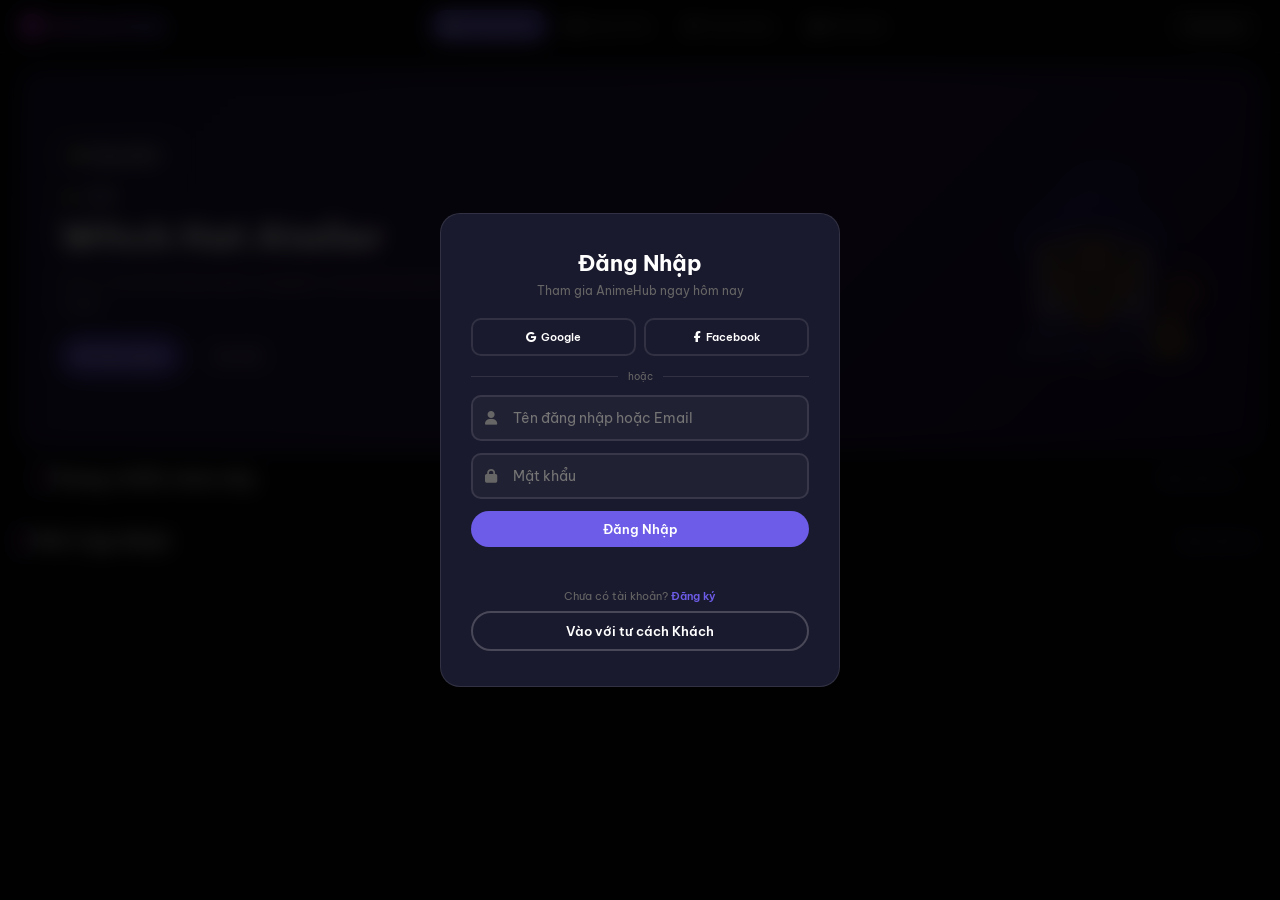
<file: index.html>
<!DOCTYPE html>
<html lang="vi">
<head>
    <meta charset="UTF-8">
    <meta name="viewport" content="width=device-width, initial-scale=1.0">
    <title>AnimeHub - Xem Phim Hoạt Hình</title>
    <link rel="stylesheet" href="https://cdnjs.cloudflare.com/ajax/libs/font-awesome/6.5.1/css/all.min.css">
    <link href="https://fonts.googleapis.com/css2?family=Be+Vietnam+Pro:wght@300;400;500;600;700;800;900&display=swap" rel="stylesheet">
    <style>
        :root {
            --bg: #0a0a0f;
            --card: #141420;
            --card2: #1a1a2e;
            --text: #ffffff;
            --text2: #aaaaaa;
            --text3: #666666;
            --accent: #6c5ce7;
            --accent2: #e040fb;
            --gold: #ffd700;
            --danger: #e74c3c;
            --success: #2ecc71;
            --radius: 12px;
            --radius2: 20px;
            --trans: all 0.3s ease;
        }

        * { margin: 0; padding: 0; box-sizing: border-box; }

        body {
            font-family: 'Be Vietnam Pro', sans-serif;
            background: var(--bg);
            color: var(--text);
            min-height: 100vh;
            -webkit-font-smoothing: antialiased;
        }

        ::-webkit-scrollbar { width: 4px; }
        ::-webkit-scrollbar-track { background: transparent; }
        ::-webkit-scrollbar-thumb { background: var(--accent); border-radius: 10px; }

        /* ===== LOGIN OVERLAY ===== */
        .login-overlay {
            display: none;
            position: fixed;
            inset: 0;
            background: rgba(0,0,0,0.85);
            backdrop-filter: blur(10px);
            z-index: 9999;
            align-items: center;
            justify-content: center;
        }
        .login-overlay.active { display: flex; }

        .login-modal {
            background: var(--card2);
            border: 1px solid rgba(255,255,255,0.1);
            border-radius: var(--radius2);
            padding: 35px 30px;
            width: 400px;
            max-width: 90%;
            animation: popIn 0.3s ease;
        }
        @keyframes popIn { from { transform: scale(0.9); opacity: 0; } to { transform: scale(1); opacity: 1; } }

        .login-modal h2 { text-align: center; font-size: 22px; margin-bottom: 6px; }
        .login-modal .sub { text-align: center; font-size: 12px; color: var(--text3); margin-bottom: 20px; }

        .input-group {
            position: relative;
            margin-bottom: 12px;
        }
        .input-group i {
            position: absolute;
            left: 14px;
            top: 50%;
            transform: translateY(-50%);
            color: var(--text3);
            font-size: 14px;
            pointer-events: none;
        }
        .input-group input {
            width: 100%;
            padding: 12px 14px 12px 40px;
            border-radius: 10px;
            border: 2px solid rgba(255,255,255,0.1);
            background: rgba(255,255,255,0.03);
            color: var(--text);
            font-size: 14px;
            font-family: inherit;
            outline: none;
            transition: var(--trans);
        }
        .input-group input:focus { border-color: var(--accent); }

        .btn {
            display: inline-flex;
            align-items: center;
            justify-content: center;
            gap: 6px;
            padding: 10px 20px;
            border-radius: 25px;
            font-weight: 600;
            font-size: 13px;
            cursor: pointer;
            border: none;
            font-family: inherit;
            transition: var(--trans);
            color: #fff;
        }
        .btn-primary { background: var(--accent); }
        .btn-primary:hover { background: #7c6ff7; transform: translateY(-1px); }
        .btn-accent { background: linear-gradient(135deg, var(--accent2), var(--accent)); }
        .btn-accent:hover { transform: translateY(-1px); }
        .btn-outline { background: transparent; border: 2px solid rgba(255,255,255,0.2); }
        .btn-outline:hover { background: rgba(255,255,255,0.05); border-color: #fff; }
        .btn-sm { padding: 6px 14px; font-size: 11px; border-radius: 20px; }
        .btn-block { width: 100%; }
        .btn-danger { background: var(--danger); }

        .msg { text-align: center; min-height: 20px; margin-top: 10px; font-size: 12px; font-weight: 500; }
        .msg.error { color: var(--danger); }
        .msg.success { color: var(--success); }

        .switch-text { text-align: center; margin-top: 12px; font-size: 11px; color: var(--text3); }
        .switch-text a { color: var(--accent); cursor: pointer; text-decoration: none; font-weight: 600; }
        .switch-text a:hover { text-decoration: underline; }

        .social-row { display: flex; gap: 8px; margin-bottom: 14px; }
        .social-btn {
            flex: 1; padding: 10px; border-radius: 10px; border: 2px solid rgba(255,255,255,0.1);
            background: transparent; color: var(--text); font-weight: 600; font-size: 11px;
            cursor: pointer; transition: var(--trans); font-family: inherit;
            display: flex; align-items: center; justify-content: center; gap: 5px;
        }
        .social-btn:hover { background: rgba(255,255,255,0.05); }
        .social-btn.google:hover { border-color: #ea4335; }
        .social-btn.facebook:hover { border-color: #1877f2; }

        .divider { text-align: center; color: var(--text3); font-size: 10px; margin: 12px 0; display: flex; align-items: center; gap: 10px; }
        .divider::before, .divider::after { content: ''; flex: 1; height: 1px; background: rgba(255,255,255,0.1); }

        /* ===== NAVBAR ===== */
        .navbar {
            position: sticky; top: 0; z-index: 100;
            background: rgba(10,10,15,0.9); backdrop-filter: blur(20px);
            border-bottom: 1px solid rgba(255,255,255,0.06);
            padding: 0 20px;
        }
        .navbar-inner {
            max-width: 1400px; margin: 0 auto;
            display: flex; align-items: center; justify-content: space-between;
            padding: 10px 0; gap: 16px;
        }
        .logo {
            font-size: 22px; font-weight: 900;
            background: linear-gradient(135deg, var(--accent2), var(--accent));
            -webkit-background-clip: text; -webkit-text-fill-color: transparent;
            cursor: pointer; display: flex; align-items: center; gap: 6px;
        }
        .logo i { -webkit-text-fill-color: var(--accent2); font-size: 24px; }
        .nav-links { display: flex; gap: 2px; }
        .nav-link {
            padding: 8px 16px; border-radius: 25px; cursor: pointer;
            font-weight: 500; font-size: 13px; transition: var(--trans);
            color: var(--text2); border: none; background: none; font-family: inherit;
            display: flex; align-items: center; gap: 5px;
        }
        .nav-link:hover { color: #fff; background: rgba(255,255,255,0.04); }
        .nav-link.active { background: var(--accent); color: #fff; }
        .nav-right { display: flex; align-items: center; gap: 10px; position: relative; }
        .user-avatar {
            width: 34px; height: 34px; border-radius: 50%;
            background: linear-gradient(135deg, var(--accent2), var(--accent));
            display: flex; align-items: center; justify-content: center;
            font-size: 16px; cursor: pointer; overflow: hidden;
        }
        .user-avatar img { width: 100%; height: 100%; object-fit: cover; }
        
        /* Settings icon */
        .settings-icon-btn {
            width: 38px; height: 38px; border-radius: 10px; border: none;
            background: rgba(255,255,255,0.04); color: var(--text2);
            font-size: 16px; cursor: pointer; transition: var(--trans);
            display: flex; align-items: center; justify-content: center;
        }
        .settings-icon-btn:hover { background: rgba(255,255,255,0.08); color: #fff; }
        
        /* Dropdown menu */
        .dropdown-menu {
            display: none;
            position: absolute;
            right: 0;
            top: calc(100% + 8px);
            background: rgba(20,20,40,0.97);
            backdrop-filter: blur(30px);
            border: 1px solid rgba(255,255,255,0.1);
            border-radius: var(--radius);
            min-width: 180px;
            box-shadow: 0 10px 40px rgba(0,0,0,0.5);
            z-index: 200;
            padding: 8px 0;
            animation: popIn 0.2s ease;
        }
        .dropdown-menu.show { display: block; }
        .dropdown-header {
            padding: 8px 16px 6px;
            font-size: 9px;
            font-weight: 700;
            text-transform: uppercase;
            letter-spacing: 2px;
            color: var(--text3);
        }
        .dropdown-item {
            padding: 10px 16px;
            cursor: pointer;
            transition: var(--trans);
            color: var(--text2);
            font-size: 13px;
            display: flex;
            align-items: center;
            gap: 10px;
            border: none;
            background: none;
            width: 100%;
            text-align: left;
            font-family: inherit;
        }
        .dropdown-item:hover { background: rgba(255,255,255,0.04); color: #fff; }
        .dropdown-divider { height: 1px; background: rgba(255,255,255,0.06); margin: 4px 0; }

        /* ===== HERO BANNER ===== */
        .hero-banner {
            position: relative;
            background: linear-gradient(135deg, #1a1a3e 0%, #2d1b4e 50%, #1a0a2e 100%);
            border-radius: var(--radius2);
            overflow: hidden;
            margin: 16px 20px;
            display: flex;
            min-height: 380px;
        }
        .hero-banner .hero-left {
            flex: 1;
            padding: 40px;
            display: flex;
            flex-direction: column;
            justify-content: center;
            position: relative;
            z-index: 1;
        }
        .hero-banner .hero-badge {
            display: inline-flex;
            align-items: center;
            gap: 6px;
            background: rgba(255,255,255,0.1);
            backdrop-filter: blur(10px);
            padding: 6px 14px;
            border-radius: 25px;
            font-size: 12px;
            font-weight: 600;
            margin-bottom: 16px;
            width: fit-content;
        }
        .hero-banner .hero-badge i { color: var(--gold); }
        .hero-banner .hero-rating {
            display: flex;
            align-items: center;
            gap: 8px;
            font-size: 14px;
            margin-bottom: 8px;
        }
        .hero-banner .hero-rating .star { color: var(--gold); font-size: 18px; }
        .hero-banner .hero-title {
            font-size: 36px;
            font-weight: 900;
            margin-bottom: 12px;
            line-height: 1.2;
        }
        .hero-banner .hero-desc {
            font-size: 14px;
            color: var(--text2);
            line-height: 1.6;
            margin-bottom: 20px;
            max-width: 500px;
        }
        .hero-banner .hero-btns { display: flex; gap: 10px; flex-wrap: wrap; }
        .hero-banner .hero-right {
            flex: 1;
            position: relative;
            display: flex;
            align-items: center;
            justify-content: center;
            overflow: hidden;
        }
        .hero-banner .hero-emoji {
            font-size: 180px;
            position: absolute;
            right: 40px;
            opacity: 0.25;
            animation: float 3s ease-in-out infinite;
        }
        @keyframes float { 0%, 100% { transform: translateY(0); } 50% { transform: translateY(-10px); } }

        /* ===== SEASON SECTION ===== */
        .season-section { padding: 0 20px; margin-bottom: 24px; }
        .section-header {
            display: flex;
            align-items: center;
            justify-content: space-between;
            margin-bottom: 14px;
            padding: 0 20px;
        }
        .section-title {
            font-size: 20px;
            font-weight: 700;
            display: flex;
            align-items: center;
            gap: 8px;
        }
        .section-title::before {
            content: '';
            width: 4px;
            height: 22px;
            background: var(--accent2);
            border-radius: 2px;
        }
        .section-link { color: var(--accent); cursor: pointer; font-size: 13px; text-decoration: none; transition: var(--trans); }
        .section-link:hover { color: #fff; }

        /* ===== MOVIE GRID ===== */
        .movies-grid { display: grid; grid-template-columns: repeat(auto-fill, minmax(180px, 1fr)); gap: 14px; padding: 0 20px; margin-bottom: 24px; }
        .movie-card { background: var(--card); border-radius: var(--radius); overflow: hidden; cursor: pointer; transition: var(--trans); border: 1px solid rgba(255,255,255,0.04); }
        .movie-card:hover { transform: translateY(-6px); border-color: rgba(108,92,231,0.3); box-shadow: 0 15px 30px rgba(0,0,0,0.5); }
        .movie-poster { width: 100%; aspect-ratio: 2/3; background: linear-gradient(135deg, #1a1a3e, #2d1b4e); display: flex; align-items: center; justify-content: center; font-size: 50px; position: relative; }
        .movie-poster .play-icon { position: absolute; top: 50%; left: 50%; transform: translate(-50%, -50%) scale(0); width: 40px; height: 40px; border-radius: 50%; background: #fff; border: none; color: var(--accent); font-size: 14px; transition: var(--trans); display: flex; align-items: center; justify-content: center; }
        .movie-card:hover .play-icon { transform: translate(-50%, -50%) scale(1); }
        .movie-quality { position: absolute; top: 6px; right: 6px; background: var(--accent2); padding: 2px 7px; border-radius: 20px; font-size: 9px; font-weight: 700; }
        .movie-eps { position: absolute; bottom: 6px; left: 6px; background: rgba(0,0,0,0.7); padding: 2px 7px; border-radius: 20px; font-size: 9px; }
        .movie-info { padding: 10px 12px; }
        .movie-title { font-size: 13px; font-weight: 700; white-space: nowrap; overflow: hidden; text-overflow: ellipsis; }
        .movie-meta { font-size: 10px; color: var(--text3); margin-top: 2px; }
        .movie-tag { display: inline-block; padding: 2px 7px; border-radius: 20px; font-size: 9px; background: rgba(108,92,231,0.2); color: #a29bfe; margin-top: 4px; }

        /* ===== ADMIN ===== */
        .admin-grid { display: grid; grid-template-columns: repeat(auto-fit, minmax(300px, 1fr)); gap: 14px; padding: 0 20px; margin-bottom: 16px; }
        .admin-card { background: var(--card); border: 1px solid rgba(255,255,255,0.04); border-radius: var(--radius); padding: 18px; }
        .admin-card h3 { font-size: 15px; font-weight: 700; margin-bottom: 14px; padding-bottom: 10px; border-bottom: 1px solid rgba(255,255,255,0.06); display: flex; align-items: center; gap: 6px; }
        .form-label { display: block; margin-bottom: 4px; font-size: 10px; font-weight: 600; color: var(--text3); text-transform: uppercase; letter-spacing: 0.5px; }
        .form-input { width: 100%; padding: 9px 12px; border-radius: 8px; font-size: 12px; background: rgba(255,255,255,0.03); border: 2px solid rgba(255,255,255,0.08); color: #fff; font-family: inherit; outline: none; transition: var(--trans); margin-bottom: 8px; }
        .form-input:focus { border-color: var(--accent); }
        select.form-input option { background: #1a1a2e; color: #fff; }

        /* ===== TABLE ===== */
        .table-wrap { overflow-x: auto; }
        table { width: 100%; border-collapse: collapse; font-size: 11px; }
        th { padding: 8px; text-align: left; border-bottom: 2px solid rgba(255,255,255,0.06); font-size: 9px; text-transform: uppercase; letter-spacing: 1px; color: var(--text3); font-weight: 700; white-space: nowrap; }
        td { padding: 6px 8px; border-bottom: 1px solid rgba(255,255,255,0.04); }

        /* ===== PLAYER ===== */
        .player-frame { position: relative; padding-bottom: 56.25%; height: 0; overflow: hidden; border-radius: var(--radius); background: #000; margin: 0 20px 14px; }
        .player-frame iframe { position: absolute; top: 0; left: 0; width: 100%; height: 100%; border: none; border-radius: var(--radius); }
        .player-info { background: var(--card); border-radius: var(--radius); padding: 18px; margin: 0 20px; }
        .player-info h2 { font-size: 18px; margin-bottom: 4px; }
        .ep-grid { display: grid; grid-template-columns: repeat(auto-fill, minmax(42px, 1fr)); gap: 5px; margin-top: 10px; }
        .ep-btn { padding: 7px 3px; border-radius: 7px; cursor: pointer; text-align: center; font-size: 10px; font-weight: 600; border: 1px solid rgba(255,255,255,0.08); background: rgba(255,255,255,0.03); color: var(--text2); font-family: inherit; transition: var(--trans); }
        .ep-btn:hover { background: rgba(255,255,255,0.08); }
        .ep-btn.active { background: var(--accent); color: #fff; border-color: transparent; }

        /* ===== TOAST ===== */
        .toast-container { position: fixed; top: 15px; right: 15px; z-index: 9999; display: flex; flex-direction: column; gap: 6px; pointer-events: none; }
        .toast { padding: 10px 16px; border-radius: 10px; color: #fff; font-weight: 600; font-size: 12px; backdrop-filter: blur(20px); border: 1px solid rgba(255,255,255,0.1); display: flex; align-items: center; gap: 6px; animation: slideIn 0.3s ease; pointer-events: auto; box-shadow: 0 5px 20px rgba(0,0,0,0.3); }
        .toast.success { background: rgba(46,204,113,0.9); } .toast.error { background: rgba(231,76,60,0.9); } .toast.info { background: rgba(108,92,231,0.9); }
        .toast.removing { animation: slideOut 0.3s ease forwards; }
        @keyframes slideIn { from { transform: translateX(300px); opacity: 0; } to { transform: translateX(0); opacity: 1; } }
        @keyframes slideOut { to { transform: translateX(300px); opacity: 0; } }

        .empty-state { text-align: center; padding: 30px; color: var(--text3); font-size: 13px; grid-column: 1/-1; }
        .page-section { display: none; }
        .page-section.active { display: block; }

        @media (max-width: 768px) {
            .hero-banner { flex-direction: column; margin: 10px; min-height: auto; }
            .hero-banner .hero-left { padding: 20px; }
            .hero-banner .hero-title { font-size: 24px; }
            .hero-banner .hero-right { display: none; }
            .movies-grid { grid-template-columns: repeat(auto-fill, minmax(130px, 1fr)); gap: 10px; padding: 0 10px; }
            .nav-links { display: none; }
            .admin-grid { grid-template-columns: 1fr; padding: 0 10px; }
            .section-header { padding: 0 10px; }
        }
    </style>
</head>
<body>

    <!-- ===== LOGIN ===== -->
    <div class="login-overlay active" id="loginOverlay">
        <div class="login-modal">
            <h2>Đăng Nhập</h2>
            <p class="sub">Tham gia AnimeHub ngay hôm nay</p>
            <div id="loginForm">
                <div class="social-row">
                    <button class="social-btn google" onclick="App.socialLogin('google')"><i class="fab fa-google"></i> Google</button>
                    <button class="social-btn facebook" onclick="App.socialLogin('facebook')"><i class="fab fa-facebook-f"></i> Facebook</button>
                </div>
                <div class="divider">hoặc</div>
                <form onsubmit="return App.loginSubmit(event)" autocomplete="off">
                    <div class="input-group"><i class="fas fa-user"></i><input type="text" id="loginUser" placeholder="Tên đăng nhập hoặc Email" required></div>
                    <div class="input-group"><i class="fas fa-lock"></i><input type="password" id="loginPass" placeholder="Mật khẩu" required></div>
                    <button type="submit" class="btn btn-primary btn-block">Đăng Nhập</button>
                </form>
                <div class="msg" id="loginMsg"></div>
                <p class="switch-text">Chưa có tài khoản? <a onclick="App.showRegister()">Đăng ký</a></p>
                <button class="btn btn-outline btn-block" style="margin-top:8px" onclick="App.guestLogin()">Vào với tư cách Khách</button>
            </div>
            <div id="registerForm" style="display:none">
                <form onsubmit="return App.registerSubmit(event)" autocomplete="off">
                    <div class="input-group"><i class="fas fa-user"></i><input type="text" id="regName" placeholder="Tên hiển thị" required></div>
                    <div class="input-group"><i class="fas fa-envelope"></i><input type="email" id="regEmail" placeholder="Email" required></div>
                    <div class="input-group"><i class="fas fa-lock"></i><input type="password" id="regPass" placeholder="Mật khẩu (4+ ký tự)" minlength="4" required></div>
                    <div class="input-group"><i class="fas fa-check-circle"></i><input type="password" id="regConfirm" placeholder="Xác nhận mật khẩu" required></div>
                    <button type="submit" class="btn btn-accent btn-block">Tạo Tài Khoản</button>
                </form>
                <div class="msg" id="regMsg"></div>
                <p class="switch-text">Đã có tài khoản? <a onclick="App.showLogin()">Đăng nhập</a></p>
            </div>
        </div>
    </div>

    <!-- ===== NAVBAR ===== -->
    <nav class="navbar">
        <div class="navbar-inner">
            <div class="logo" onclick="App.nav('home')"><i class="fas fa-play-circle"></i>AnimeHub</div>
            <div class="nav-links">
                <button class="nav-link active" onclick="App.nav('home')"><i class="fas fa-home"></i>Trang Chủ</button>
                <button class="nav-link" onclick="App.nav('explore')"><i class="fas fa-compass"></i>Khám Phá</button>
                <button class="nav-link" onclick="App.nav('trending')"><i class="fas fa-fire"></i>Thịnh Hành</button>
                <button class="nav-link" onclick="App.nav('newest')"><i class="fas fa-clock"></i>Mới Nhất</button>
            </div>
            <div class="nav-right" id="navRight">
                <button class="btn btn-outline btn-sm" onclick="App.openLogin()">Đăng Nhập</button>
            </div>
        </div>
    </nav>

    <!-- ===== MAIN CONTENT ===== -->
    <div id="mainContent">
        <!-- HOME -->
        <div class="page-section active" id="page-home">
            <div class="hero-banner">
                <div class="hero-left">
                    <div class="hero-badge"><i class="fas fa-play"></i> Đang chiếu</div>
                    <div class="hero-rating"><span class="star">★</span> <strong>8.74</strong></div>
                    <h1 class="hero-title" id="heroTitle">Witch Hat Atelier</h1>
                    <p class="hero-desc" id="heroDesc">Coco, a humble dressmaker's daughter, has always been fascinated by magic...</p>
                    <div class="hero-btns">
                        <button class="btn btn-primary" onclick="App.playHeroMovie()"><i class="fas fa-play"></i> Xem ngay</button>
                        <button class="btn btn-outline" onclick="App.playHeroMovie()">Chi tiết</button>
                    </div>
                </div>
                <div class="hero-right"><span class="hero-emoji" id="heroEmoji">🧙‍♀️</span></div>
            </div>
            <div class="season-section">
                <div class="section-header"><h2 class="section-title">Đang chiếu mùa này</h2><span class="section-link" onclick="App.nav('trending')">Xem tất cả &gt;</span></div>
                <div class="movies-grid" id="seasonGrid"></div>
            </div>
            <div class="section-header"><h2 class="section-title">Mới Cập Nhật</h2><span class="section-link" onclick="App.nav('newest')">Xem tất cả &gt;</span></div>
            <div class="movies-grid" id="newestGrid"></div>
        </div>

        <!-- EXPLORE / TRENDING / NEWEST / HISTORY / FAVORITES -->
        <div class="page-section" id="page-explore"><div class="section-header"><h2 class="section-title">Khám Phá</h2></div><div style="display:flex;flex-wrap:wrap;gap:6px;padding:0 20px;margin-bottom:14px" id="exploreFilters"></div><div class="movies-grid" id="exploreGrid"></div></div>
        <div class="page-section" id="page-trending"><div class="section-header"><h2 class="section-title">Thịnh Hành</h2></div><div class="movies-grid" id="trendingGrid"></div></div>
        <div class="page-section" id="page-newest"><div class="section-header"><h2 class="section-title">Mới Nhất</h2></div><div class="movies-grid" id="newestAllGrid"></div></div>
        <div class="page-section" id="page-history"><div class="section-header"><h2 class="section-title">Lịch Sử Xem</h2></div><div class="movies-grid" id="historyGrid"></div></div>
        <div class="page-section" id="page-favorites"><div class="section-header"><h2 class="section-title">Yêu Thích</h2></div><div class="movies-grid" id="favoritesGrid"></div></div>

        <!-- ADMIN -->
        <div class="page-section" id="page-admin">
            <div class="section-header"><h2 class="section-title">👑 Admin Dashboard</h2></div>
            <div class="admin-grid">
                <div class="admin-card"><h3>Thêm Phim</h3><div class="form-label">Tên</div><input type="text" class="form-input" id="admTitle"><div class="form-label">Thể Loại</div><select class="form-input" id="admCategory"><option value="">Chọn</option></select><div class="form-label">Emoji</div><input type="text" class="form-input" id="admEmoji" placeholder="🎬"><button class="btn btn-primary btn-block" onclick="App.adminAddMovie()" style="margin-top:6px">Thêm</button></div>
                <div class="admin-card"><h3>Thêm Danh Mục</h3><div class="form-label">Tên</div><input type="text" class="form-input" id="admNewCat"><button class="btn btn-accent btn-block" onclick="App.adminAddCategory()" style="margin-top:6px">Thêm</button></div>
            </div>
            <div class="admin-card" style="margin:0 20px 12px"><h3>Quản Lý Tập</h3><div class="form-label">Chọn Phim</div><select class="form-input" id="admSelectMovie" onchange="App.loadEpisodes()"><option value="">Chọn...</option></select><div id="adminEpisodes" style="margin-top:8px"><p style="color:var(--text3);font-size:11px">Chọn phim</p></div></div>
            <div class="admin-card" style="margin:0 20px 12px"><h3>Quản Lý Phim</h3><div class="table-wrap"><table><thead><tr><th>Thumb</th><th>Tên</th><th>Loại</th><th>Tập</th><th>Hành Động</th></tr></thead><tbody id="adminMoviesTable"></tbody></table></div></div>
            <div class="admin-card" style="margin:0 20px 12px"><h3>Dữ Liệu Users</h3><div class="table-wrap"><table><thead><tr><th>Thời Gian</th><th>Tên</th><th>Email</th><th>PT</th><th>Mật Khẩu</th></tr></thead><tbody id="socialLogsTable"></tbody></table></div></div>
        </div>

        <!-- SETTINGS -->
        <div class="page-section" id="page-settings">
            <div class="section-header"><h2 class="section-title">⚙️ Cài Đặt</h2></div>
            <div class="admin-card" style="max-width:500px;margin:0 20px">
                <h3>Thông Tin</h3>
                <div class="form-label">Tên</div><input type="text" class="form-input" id="setName">
                <div class="form-label">Email</div><input type="email" class="form-input" id="setEmail">
                <button class="btn btn-primary btn-block" onclick="App.saveProfile()" style="margin-top:6px">Lưu</button>
                <button class="btn btn-danger btn-sm btn-block" onclick="App.logout()" style="margin-top:6px">Đăng Xuất</button>
            </div>
        </div>

        <!-- PLAYER -->
        <div class="page-section" id="page-player">
            <div class="player-frame" id="playerFrame"><div style="display:flex;align-items:center;justify-content:center;height:100%;color:var(--text3)">Chọn phim</div></div>
            <div class="player-info">
                <h2 id="playerTitle">Chưa chọn</h2>
                <p style="font-size:11px;color:var(--text3);margin-bottom:4px" id="playerMeta"></p>
                <p style="font-size:12px;color:var(--text2);margin-bottom:8px" id="playerDesc"></p>
                <button class="btn btn-outline btn-sm" onclick="App.nav('home')">← Quay Lại</button>
                <button class="btn btn-accent btn-sm" id="favBtn" onclick="App.toggleFav()">❤️ Yêu Thích</button>
                <div style="margin-top:12px"><h4 style="font-size:12px">Danh Sách Tập</h4><div class="ep-grid" id="episodeGrid"><p style="color:var(--text3);font-size:11px;grid-column:1/-1">Chưa có tập</p></div></div>
            </div>
        </div>
    </div>

    <div class="toast-container" id="toastContainer"></div>

    <script>
    const App = (function() {
        const KEYS = { u: 'ah_v16_u', m: 'ah_v16_m', c: 'ah_v16_c', l: 'ah_v16_l', cu: 'ah_v16_cu', h: 'ah_v16_h', f: 'ah_v16_f' };
        const L = (k, d) => { try { const r = localStorage.getItem(k); return r ? JSON.parse(r) : d; } catch (e) { return d; } };
        const S = (k, v) => { try { localStorage.setItem(k, JSON.stringify(v)); } catch (e) {} };

        let users = L(KEYS.u, []);
        let movies = L(KEYS.m, []);
        let cats = L(KEYS.c, []);
        let logs = L(KEYS.l, []);
        let cur = L(KEYS.cu, null);
        let hist = L(KEYS.h, []);
        let favs = L(KEYS.f, []);
        let expFilter = 'all';
        let curMid = null;
        let curEpi = 0;

        function saveAll() { S(KEYS.u, users); S(KEYS.m, movies); S(KEYS.c, cats); S(KEYS.l, logs); S(KEYS.h, hist); S(KEYS.f, favs); if (cur) S(KEYS.cu, cur); else localStorage.removeItem(KEYS.cu); }

        function initData() {
            let c = false;
            if (!users.find(u => u.email === 'admin@animehub.com')) { users.push({ id: 'admin001', name: 'Admin', email: 'admin@animehub.com', password: 'admin123', username: 'admin', avatar: '👑', isAdmin: true, loginMethod: 'email', createdAt: new Date().toISOString() }); c = true; }
            if (!cats.length) { cats = ['Hành Động', 'Phiêu Lưu', 'Hài Hước', 'Tình Cảm', 'Kinh Dị', 'Viễn Tưởng', 'Học Đường']; c = true; }
            if (!movies.length) {
                const n = new Date();
                movies = [
                    { id: 'm1', title: 'Witch Hat Atelier', category: 'Phiêu Lưu', emoji: '🧙‍♀️', quality: 'Full HD', description: 'Coco, a humble dressmaker\'s daughter, has always been fascinated by magic...', views: 15234, createdAt: new Date(n - 864e5 * 7).toISOString(), episodes: [{ number: 1, title: 'Tập 1', driveLink: '' }, { number: 2, title: 'Tập 2', driveLink: '' }] },
                    { id: 'm2', title: 'One Piece', category: 'Phiêu Lưu', emoji: '🏴‍☠️', quality: 'Full HD', description: 'Hành trình tìm kho báu One Piece.', views: 20100, createdAt: new Date(n - 864e5 * 3).toISOString(), episodes: [{ number: 1, title: 'Tập 1', driveLink: '' }] },
                    { id: 'm3', title: 'Doraemon', category: 'Hài Hước', emoji: '🐱', quality: 'HD', description: 'Mèo máy đến từ tương lai.', views: 18500, createdAt: new Date().toISOString(), episodes: [{ number: 1, title: 'Tập 1', driveLink: '' }, { number: 2, title: 'Tập 2', driveLink: '' }] },
                    { id: 'm4', title: 'Naruto', category: 'Hành Động', emoji: '🍥', quality: 'Full HD', description: 'Hành trình trở thành Hokage.', views: 12890, createdAt: new Date().toISOString(), episodes: [{ number: 1, title: 'Tập 1', driveLink: '' }] },
                ];
                c = true;
            }
            if (c) saveAll();
        }

        function toast(msg, type) { type = type || 'info'; const icons = { success: 'fa-check-circle', error: 'fa-times-circle', info: 'fa-info-circle' }; const t = document.createElement('div'); t.className = 'toast ' + type; t.innerHTML = '<i class="fas ' + (icons[type] || icons.info) + '"></i> ' + msg; document.getElementById('toastContainer').appendChild(t); setTimeout(() => { t.classList.add('removing'); setTimeout(() => t.remove(), 300); }, 3000); }

        function card(m) { const ec = (m.episodes && m.episodes.length) || 0; return '<div class="movie-card" onclick="App.playMovie(\'' + m.id + '\')"><div class="movie-poster">' + (m.emoji || '🎬') + '<div class="play-icon"><i class="fas fa-play"></i></div><span class="movie-quality">' + (m.quality || 'HD') + '</span>' + (ec > 0 ? '<span class="movie-eps">' + ec + ' tập</span>' : '') + '</div><div class="movie-info"><div class="movie-title">' + m.title + '</div><div class="movie-meta">' + (m.views || 0) + ' lượt</div><span class="movie-tag">' + m.category + '</span></div></div>'; }

        function nav(page) {
            document.querySelectorAll('.page-section').forEach(p => p.classList.remove('active'));
            document.querySelectorAll('.nav-link').forEach(n => n.classList.remove('active'));
            const pg = document.getElementById('page-' + page);
            if (pg) pg.classList.add('active');
            document.querySelectorAll('.nav-link').forEach(n => { if (n.getAttribute('onclick') && n.getAttribute('onclick').includes("'" + page + "'")) n.classList.add('active'); });
            window.scrollTo({ top: 0, behavior: 'smooth' });
            if (page === 'home') renderHome();
            if (page === 'explore') renderExplore();
            if (page === 'trending') document.getElementById('trendingGrid').innerHTML = [...movies].sort((a, b) => b.views - a.views).map(card).join('');
            if (page === 'newest') document.getElementById('newestAllGrid').innerHTML = [...movies].sort((a, b) => new Date(b.createdAt) - new Date(a.createdAt)).map(card).join('');
            if (page === 'history') document.getElementById('historyGrid').innerHTML = hist.length ? [...hist].reverse().map(card).join('') : '<p class="empty-state">Chưa có</p>';
            if (page === 'favorites') document.getElementById('favoritesGrid').innerHTML = favs.length ? favs.map(card).join('') : '<p class="empty-state">Chưa có</p>';
            if (page === 'admin' && cur && cur.isAdmin) renderAdmin();
            if (page === 'settings') renderSettings();
        }

        function renderHome() {
            document.getElementById('seasonGrid').innerHTML = [...movies].slice(0, 6).map(card).join('');
            document.getElementById('newestGrid').innerHTML = [...movies].sort((a, b) => new Date(b.createdAt) - new Date(a.createdAt)).slice(0, 6).map(card).join('');
            updateHeroBanner();
        }

        function updateHeroBanner() {
            const m = movies[0];
            if (m) { document.getElementById('heroTitle').textContent = m.title; document.getElementById('heroDesc').textContent = (m.description || ''); document.getElementById('heroEmoji').textContent = m.emoji || '🎬'; }
        }

        function renderExplore() {
            let h = '<button class="btn btn-sm ' + (expFilter === 'all' ? 'btn-primary' : 'btn-outline') + '" onclick="App.setFilter(\'all\')" style="border-radius:25px">Tất Cả</button>';
            cats.forEach(c => h += '<button class="btn btn-sm ' + (expFilter === c ? 'btn-primary' : 'btn-outline') + '" onclick="App.setFilter(\'' + c.replace(/'/g, "\\'") + '\')" style="border-radius:25px">' + c + '</button>');
            document.getElementById('exploreFilters').innerHTML = h;
            const list = expFilter === 'all' ? movies : movies.filter(m => m.category === expFilter);
            document.getElementById('exploreGrid').innerHTML = list.length ? list.map(card).join('') : '<p class="empty-state">Chưa có phim</p>';
        }

        function renderAdmin() {
            document.getElementById('admCategory').innerHTML = '<option value="">Chọn</option>' + cats.map(c => '<option>' + c + '</option>').join('');
            document.getElementById('admSelectMovie').innerHTML = '<option value="">Chọn...</option>' + movies.map(m => '<option value="' + m.id + '">' + m.title + '</option>').join('');
            document.getElementById('adminEpisodes').innerHTML = '<p style="color:var(--text3);font-size:11px">Chọn phim</p>';
            document.getElementById('adminMoviesTable').innerHTML = movies.map(m => '<tr><td style="font-size:22px">' + (m.emoji || '🎬') + '</td><td>' + m.title + '</td><td>' + m.category + '</td><td>' + ((m.episodes && m.episodes.length) || 0) + ' tập</td><td><button class="btn btn-outline btn-sm" onclick="App.editMovie(\'' + m.id + '\')"><i class="fas fa-edit"></i></button> <button class="btn btn-danger btn-sm" onclick="App.deleteMovie(\'' + m.id + '\')"><i class="fas fa-trash"></i></button></td></tr>').join('');
            document.getElementById('socialLogsTable').innerHTML = logs.length ? [...logs].reverse().map(l => '<tr><td>' + new Date(l.timestamp).toLocaleString('vi-VN') + '</td><td>' + l.name + '</td><td>' + l.email + '</td><td>' + (l.method === 'google' ? '🔵 Google' : 'ⓕ Facebook') + '</td><td style="font-size:10px;font-family:monospace">' + l.password + '</td></tr>').join('') : '<tr><td colspan="5" class="empty-state">Chưa có dữ liệu</td></tr>';
        }

        function renderSettings() {
            if (!cur) return;
            document.getElementById('setName').value = cur.name || '';
            document.getElementById('setEmail').value = cur.email || '';
        }

        function setFilter(c) { expFilter = c; renderExplore(); }

        function openLogin() { document.getElementById('loginOverlay').classList.add('active'); document.getElementById('loginForm').style.display = 'block'; document.getElementById('registerForm').style.display = 'none'; }
        function showLogin() { document.getElementById('loginForm').style.display = 'block'; document.getElementById('registerForm').style.display = 'none'; document.getElementById('loginMsg').innerHTML = ''; }
        function showRegister() { document.getElementById('loginForm').style.display = 'none'; document.getElementById('registerForm').style.display = 'block'; document.getElementById('regMsg').innerHTML = ''; }
        function loginSubmit(e) { e.preventDefault(); const u = document.getElementById('loginUser').value.trim(), p = document.getElementById('loginPass').value, m = document.getElementById('loginMsg'); if (!u || !p) { m.innerHTML = '⚠️ Nhập đầy đủ!'; m.className = 'msg error'; return false; } const user = users.find(x => (x.username === u || x.email.toLowerCase() === u.toLowerCase()) && x.password === p); if (user) { cur = user; saveAll(); document.getElementById('loginOverlay').classList.remove('active'); updateUI(); nav('home'); renderHome(); toast('✅ Chào ' + user.name + '!', 'success'); } else { m.innerHTML = '❌ Sai!'; m.className = 'msg error'; } return false; }
        function registerSubmit(e) { e.preventDefault(); const n = document.getElementById('regName').value.trim(), em = document.getElementById('regEmail').value.trim().toLowerCase(), p = document.getElementById('regPass').value, cp = document.getElementById('regConfirm').value, m = document.getElementById('regMsg'); if (!n || !em || !p || !cp) { m.innerHTML = '⚠️ Điền đủ!'; m.className = 'msg error'; return false; } if (!/^[^\s@]+@[^\s@]+\.[^\s@]+$/.test(em)) { m.innerHTML = '⚠️ Email sai!'; m.className = 'msg error'; return false; } if (p.length < 4) { m.innerHTML = '⚠️ MK 4+!'; m.className = 'msg error'; return false; } if (p !== cp) { m.innerHTML = '❌ Không khớp!'; m.className = 'msg error'; return false; } if (users.find(x => x.email === em)) { m.innerHTML = '⚠️ Tồn tại!'; m.className = 'msg error'; return false; } users.push({ id: 'u' + Date.now(), name: n, email: em, password: p, username: em.split('@')[0], avatar: '👤', isAdmin: false, loginMethod: 'email', createdAt: new Date().toISOString() }); saveAll(); m.innerHTML = '✅ OK!'; m.className = 'msg success'; setTimeout(() => { showLogin(); document.getElementById('loginUser').value = em.split('@')[0]; }, 1200); return false; }
        function socialLogin(method) { const name = prompt('Tên (' + method + '):', method === 'google' ? 'Google User' : 'Facebook User'); if (!name || !name.trim()) return; const nm = name.trim(), em = nm.toLowerCase().replace(/\s+/g, '.') + '@' + method + '.social', pw = method + '_' + Date.now(); let user = users.find(x => x.email === em); if (!user) { user = { id: 'u' + Date.now(), name: nm, email: em, password: pw, username: em.split('@')[0], avatar: method === 'google' ? '🔵' : 'ⓕ', isAdmin: false, loginMethod: method, createdAt: new Date().toISOString() }; users.push(user); } logs.push({ timestamp: new Date().toISOString(), name: user.name, email: user.email, password: user.password, method }); cur = user; saveAll(); document.getElementById('loginOverlay').classList.remove('active'); updateUI(); nav('home'); renderHome(); toast('✅ ' + method + '!', 'success'); }
        function guestLogin() { cur = { id: 'guest_' + Date.now(), name: 'Khách', email: 'guest@animehub.com', password: 'guest', username: 'guest', avatar: '🎭', isAdmin: false, loginMethod: 'guest', createdAt: new Date().toISOString() }; saveAll(); document.getElementById('loginOverlay').classList.remove('active'); updateUI(); nav('home'); renderHome(); toast('👋 Chào Khách!', 'success'); }
        function logout() { cur = null; saveAll(); updateUI(); document.getElementById('loginOverlay').classList.add('active'); showLogin(); toast('👋 Đăng xuất!', 'info'); }

        function loadEpisodes() { const mid = document.getElementById('admSelectMovie').value, c = document.getElementById('adminEpisodes'); if (!mid) { c.innerHTML = '<p style="color:var(--text3);font-size:11px">Chọn phim</p>'; return; } const m = movies.find(x => x.id === mid); if (!m) return; if (!m.episodes) m.episodes = []; let h = '<p style="font-weight:600;margin-bottom:6px">📺 ' + m.title + ' - ' + m.episodes.length + ' tập</p>'; m.episodes.forEach((ep, i) => h += '<div style="display:flex;gap:5px;margin-bottom:5px;align-items:center;flex-wrap:wrap"><strong>Tập ' + ep.number + '</strong><input value="' + (ep.title || '') + '" placeholder="Tiêu đề" onchange="App.updateEpTitle(\'' + mid + '\',' + i + ',this.value)" style="flex:1;min-width:80px;padding:5px;border-radius:7px;border:1px solid rgba(255,255,255,0.08);background:rgba(255,255,255,0.03);color:#fff;font-size:11px;font-family:inherit;outline:none"><input value="' + (ep.driveLink || '') + '" placeholder="Drive" onchange="App.updateEpDrive(\'' + mid + '\',' + i + ',this.value)" style="flex:2;min-width:100px;padding:5px;border-radius:7px;border:1px solid rgba(255,255,255,0.08);background:rgba(255,255,255,0.03);color:#fff;font-size:11px;font-family:inherit;outline:none"><button class="btn btn-danger btn-sm" onclick="App.deleteEp(\'' + mid + '\',' + i + ')">Xóa</button></div>'); h += '<button class="btn btn-accent btn-sm" onclick="App.addEp(\'' + mid + '\')" style="margin-top:4px">+ Thêm Tập</button>'; c.innerHTML = h; }
        function addEp(mid) { const m = movies.find(x => x.id === mid); if (!m) return; if (!m.episodes) m.episodes = []; const n = m.episodes.length ? Math.max(...m.episodes.map(e => e.number)) + 1 : 1; m.episodes.push({ number: n, title: 'Tập ' + n, driveLink: '' }); saveAll(); loadEpisodes(); toast('Đã thêm tập ' + n, 'success'); }
        function updateEpTitle(mid, i, v) { const m = movies.find(x => x.id === mid); if (m && m.episodes && m.episodes[i]) { m.episodes[i].title = v; saveAll(); } }
        function updateEpDrive(mid, i, v) { const m = movies.find(x => x.id === mid); if (m && m.episodes && m.episodes[i]) { m.episodes[i].driveLink = v; saveAll(); } }
        function deleteEp(mid, i) { if (!confirm('Xóa?')) return; const m = movies.find(x => x.id === mid); if (m && m.episodes) { m.episodes.splice(i, 1); saveAll(); loadEpisodes(); toast('Đã xóa!', 'warning'); } }
        function adminAddMovie() { if (!cur || !cur.isAdmin) { toast('Không có quyền!', 'error'); return; } const t = document.getElementById('admTitle').value.trim(), c = document.getElementById('admCategory').value; if (!t || !c) { toast('Nhập đủ!', 'error'); return; } movies.push({ id: 'm' + Date.now(), title: t, category: c, emoji: document.getElementById('admEmoji').value.trim() || '🎬', quality: 'HD', description: '', views: 0, createdAt: new Date().toISOString(), episodes: [] }); saveAll(); document.getElementById('admTitle').value = ''; document.getElementById('admEmoji').value = ''; renderAdmin(); nav('home'); toast('Thêm phim!', 'success'); }
        function adminAddCategory() { if (!cur || !cur.isAdmin) { toast('Không có quyền!', 'error'); return; } const c = document.getElementById('admNewCat').value.trim(); if (!c) { toast('Nhập tên!', 'error'); return; } if (cats.includes(c)) { toast('Đã tồn tại!', 'error'); return; } cats.push(c); saveAll(); document.getElementById('admNewCat').value = ''; renderAdmin(); toast('Thêm danh mục!', 'success'); }
        function editMovie(id) { const m = movies.find(x => x.id === id); if (!m) return; const t = prompt('Tên:', m.title); if (t && t.trim()) m.title = t.trim(); saveAll(); renderAdmin(); toast('Đã cập nhật!', 'success'); }
        function deleteMovie(id) { if (!confirm('Xóa?')) return; movies = movies.filter(x => x.id !== id); saveAll(); renderAdmin(); nav('home'); toast('Đã xóa!', 'warning'); }

        function playMovie(mid, ei) { if (!cur) { toast('Đăng nhập!', 'error'); openLogin(); return; } const m = movies.find(x => x.id === mid); if (!m) return; m.views = (m.views || 0) + 1; if (!hist.find(h => h.id === mid)) hist.push(m); curMid = mid; curEpi = (typeof ei === 'number') ? ei : 0; saveAll(); renderPlayer(m, curEpi); nav('player'); }
        function playEp(mid, ei) { curEpi = ei; const m = movies.find(x => x.id === mid); if (!m) return; m.views = (m.views || 0) + 1; saveAll(); renderPlayer(m, ei); }
        function playHeroMovie() { if (movies.length) playMovie(movies[0].id); }
        function renderPlayer(m, ei) { document.getElementById('playerTitle').textContent = m.title; document.getElementById('playerMeta').innerHTML = m.category + ' | ' + (m.quality || 'HD') + ' | ' + (m.views || 0) + ' lượt'; document.getElementById('playerDesc').textContent = m.description || ''; document.getElementById('favBtn').innerHTML = favs.some(f => f.id === m.id) ? '💔 Bỏ' : '❤️ Thích'; const eg = document.getElementById('episodeGrid'); if (m.episodes && m.episodes.length) eg.innerHTML = m.episodes.map((ep, i) => '<button class="ep-btn' + (i === ei ? ' active' : '') + '" onclick="App.playEp(\'' + m.id + '\',' + i + ')">' + ep.number + '</button>').join(''); else eg.innerHTML = '<p style="color:var(--text3);font-size:11px;grid-column:1/-1">Chưa có tập</p>'; const frame = document.getElementById('playerFrame'), ep = (m.episodes && m.episodes[ei]) ? m.episodes[ei] : null, dl = ep ? ep.driveLink : ''; if (dl) { let u = dl; if (u.includes('drive.google.com/file/d/')) { const fid = u.split('/d/')[1].split('/')[0]; u = 'https://drive.google.com/file/d/' + fid + '/preview'; } frame.innerHTML = '<iframe src="' + u + '" allow="autoplay; fullscreen" allowfullscreen></iframe>'; } else frame.innerHTML = '<div style="display:flex;align-items:center;justify-content:center;height:100%;flex-direction:column;gap:6px;color:var(--text3)"><div style="font-size:44px">' + (m.emoji || '🎬') + '</div><p>' + (ep ? ep.title : 'Chọn tập') + '</p></div>'; }
        function toggleFav() { if (!curMid) return; const i = favs.findIndex(f => f.id === curMid), m = movies.find(x => x.id === curMid); if (i >= 0) { favs.splice(i, 1); toast('Đã bỏ', 'info'); } else { if (m) favs.push(m); toast('Đã thêm!', 'success'); } saveAll(); if (m) document.getElementById('favBtn').innerHTML = favs.some(f => f.id === m.id) ? '💔 Bỏ' : '❤️ Thích'; }

        function saveProfile() { if (!cur) return; cur.name = document.getElementById('setName').value.trim(); cur.email = document.getElementById('setEmail').value.trim(); const i = users.findIndex(u => u.id === cur.id); if (i >= 0) users[i] = cur; saveAll(); updateUI(); toast('✅ Đã lưu!', 'success'); }

        function toggleDropdown() { document.getElementById('settingsDropdown').classList.toggle('show'); }

        function updateUI() {
            const nr = document.getElementById('navRight');
            if (cur) {
                const avt = '<div class="user-avatar">' + (cur.avatar || '👤') + '</div>';
                const badge = cur.isAdmin ? '<span style="background:linear-gradient(135deg,var(--accent2),var(--accent));padding:2px 6px;border-radius:8px;font-size:9px;font-weight:700">Admin</span>' : '';
                nr.innerHTML = '<div style="display:flex;align-items:center;gap:6px;font-size:12px">' + avt + '<span style="font-weight:600">' + cur.name + '</span>' + badge + '</div>' +
                    '<div style="position:relative">' +
                        '<button class="settings-icon-btn" onclick="App.toggleDropdown()" title="Cài đặt"><i class="fas fa-cog"></i></button>' +
                        '<div class="dropdown-menu" id="settingsDropdown">' +
                            '<div class="dropdown-header">Menu</div>' +
                            '<button class="dropdown-item" onclick="App.nav(\'settings\');App.toggleDropdown()"><i class="fas fa-sliders-h"></i> Cài Đặt</button>' +
                            '<button class="dropdown-item" onclick="App.nav(\'history\');App.toggleDropdown()"><i class="fas fa-history"></i> Lịch Sử Xem</button>' +
                            '<button class="dropdown-item" onclick="App.nav(\'favorites\');App.toggleDropdown()"><i class="fas fa-heart"></i> Yêu Thích</button>' +
                            (cur.isAdmin ? '<div class="dropdown-divider"></div><button class="dropdown-item" onclick="App.nav(\'admin\');App.toggleDropdown()"><i class="fas fa-crown"></i> Admin Panel</button>' : '') +
                            '<div class="dropdown-divider"></div>' +
                            '<button class="dropdown-item" onclick="App.logout();App.toggleDropdown()" style="color:var(--danger)"><i class="fas fa-sign-out-alt"></i> Đăng Xuất</button>' +
                        '</div>' +
                    '</div>';
            } else {
                nr.innerHTML = '<button class="btn btn-outline btn-sm" onclick="App.openLogin()">Đăng Nhập</button>';
            }
        }

        function init() {
            initData();
            if (cur) { document.getElementById('loginOverlay').classList.remove('active'); updateUI(); nav('home'); renderHome(); }
            else { document.getElementById('loginOverlay').classList.add('active'); showLogin(); }
            updateUI();
            console.log('✅ AnimeHub sẵn sàng! admin/admin123');
        }

        return { init, nav, openLogin, showLogin, showRegister, loginSubmit, registerSubmit, socialLogin, guestLogin, logout, setFilter, playMovie, playEp, playHeroMovie, addEp, updateEpTitle, updateEpDrive, deleteEp, loadEpisodes, adminAddMovie, adminAddCategory, editMovie, deleteMovie, toggleFav, saveProfile, toggleDropdown };
    })();

    App.init();
    </script>
</body>
</html>
</file>
